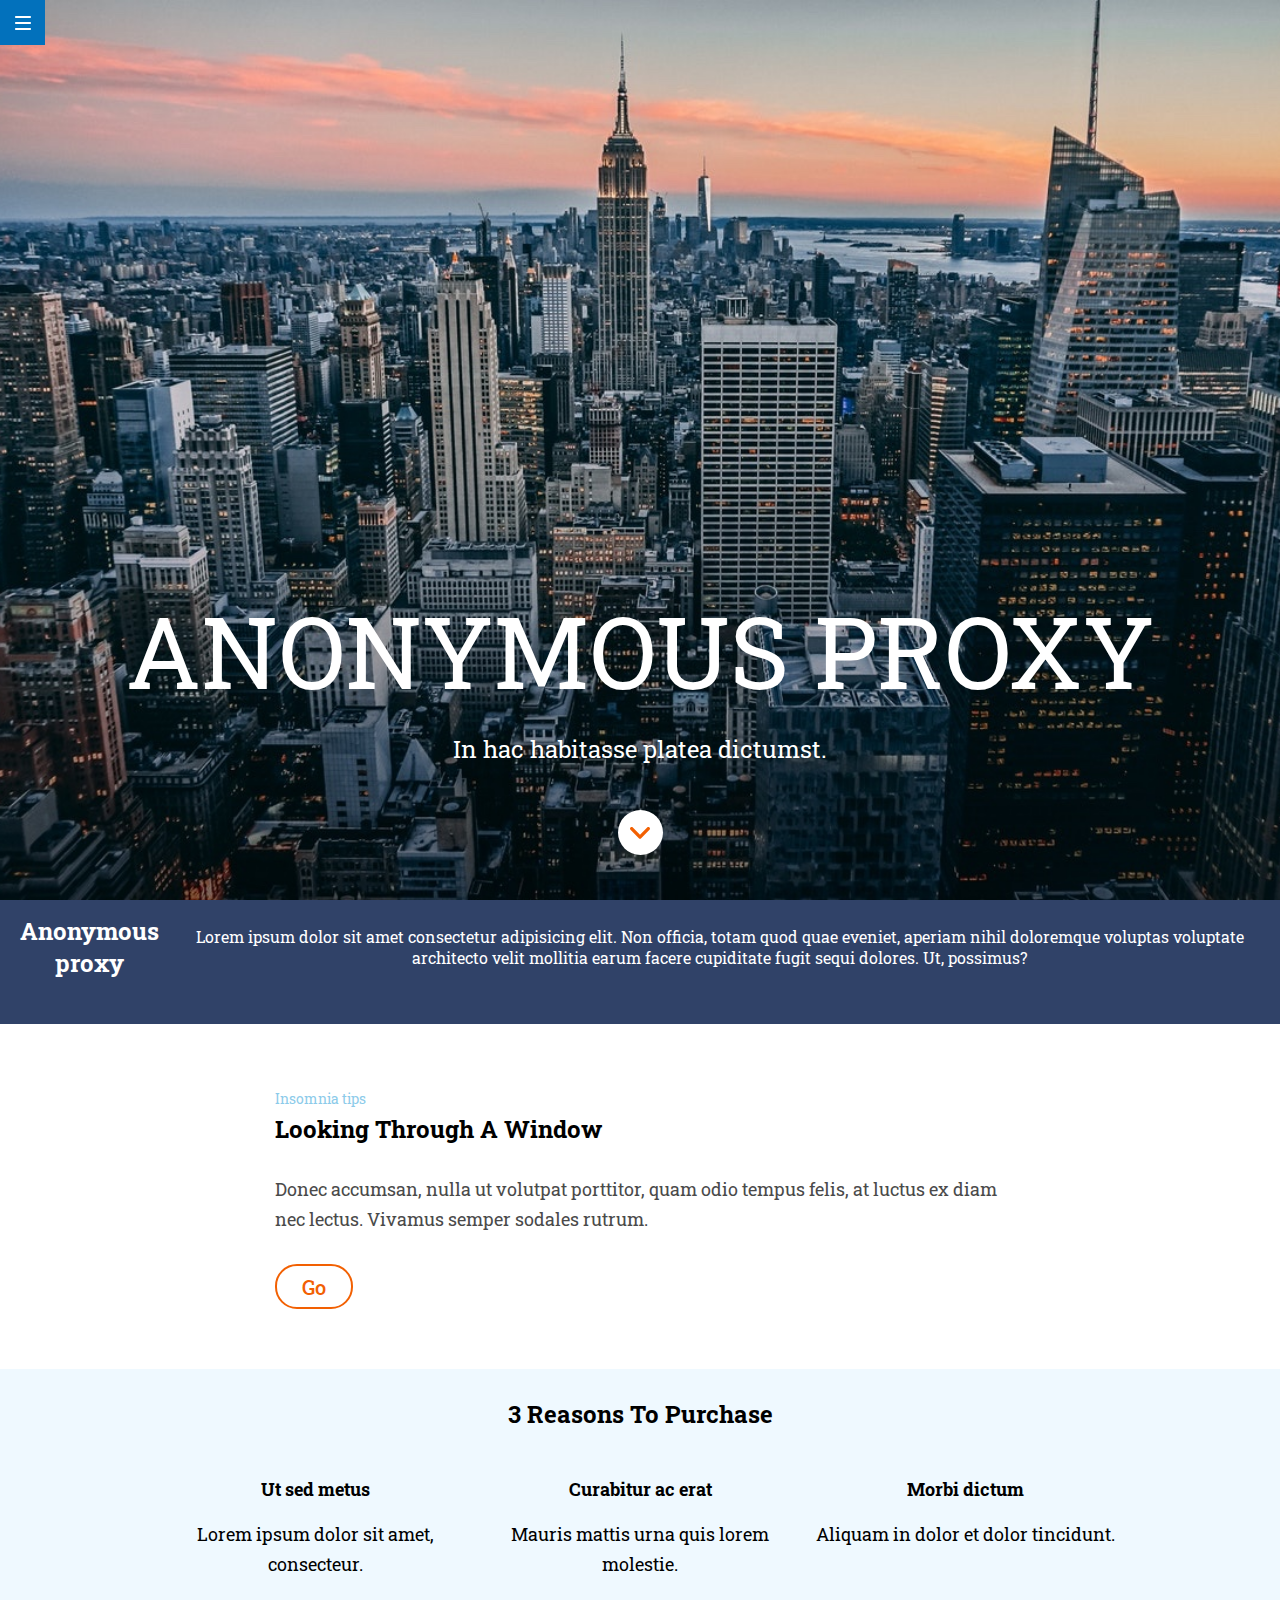
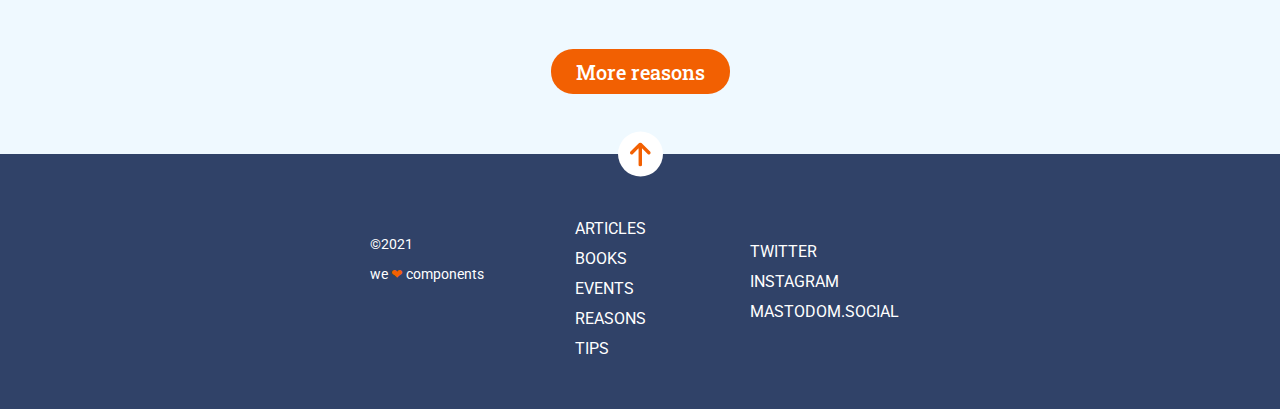
<file: docs/index.html>
<!DOCTYPE html>
<html lang="es">

<head>
  <meta charset="UTF-8" />
  <meta name="viewport" content="width=device-width, initial-scale=1" />
  <title>Evaluación final</title>
  <link rel="preconnect" href="https://fonts.googleapis.com">
  <link rel="preconnect" href="https://fonts.gstatic.com" crossorigin>
  <link href="https://fonts.googleapis.com/css2?family=Roboto+Slab:wght@400;500;700&display=swap" rel="stylesheet">
  <link rel="preconnect" href="https://fonts.googleapis.com">
<link rel="preconnect" href="https://fonts.gstatic.com" crossorigin>
<link href="https://fonts.googleapis.com/css2?family=Roboto&family=Roboto+Slab:wght@400;700&display=swap" rel="stylesheet">
  <link rel="stylesheet" href="./assets/css/main.css" />
</head>

<body>

  <!-- HEADER -->

  <header class="main-header">

      <div class="header">
          <h1 class="header__title" id="topPage">Anonymous proxy</h1>
          <p class="header__text">
              In hac habitasse platea dictumst.
          </p>
          <a href=#asidetitle class="header__icon-scroll"><svg width="20px" height="12px" viewBox="0 0 20 12" version="1.1" xmlns="http://www.w3.org/2000/svg" xmlns:xlink="http://www.w3.org/1999/xlink">
              <title>ico-scroll-down</title>
              <g id="Down" stroke="none" stroke-width="1" fill="none" fill-rule="evenodd" transform="translate(-13.000000, -18.000000)">
                  <path d="M23,29.6666667 C22.5,29.6666667 22.1666667,29.5 21.8333333,29.1666667 L13.5,20.8333333 C12.8333333,20.1666667 12.8333333,19.1666667 13.5,18.5 C14.1666667,17.8333333 15.1666667,17.8333333 15.8333333,18.5 L23,25.6666667 L30.1666667,18.5 C30.8333333,17.8333333 31.8333333,17.8333333 32.5,18.5 C33.1666667,19.1666667 33.1666667,20.1666667 32.5,20.8333333 L24.1666667,29.1666667 C23.8333333,29.5 23.5,29.6666667 23,29.6666667 Z" id="ico-scroll-down" fill="#F26002" fill-rule="nonzero"></path>
              </g>
          </svg></a>
      </div>

      <a href="https://adalab.es/"  target="_blank" class="header__icon-menu">
      <svg width="16px" height="14px" viewBox="0 0 16 14" version="1.1"
          xmlns="http://www.w3.org/2000/svg" xmlns:xlink="http://www.w3.org/1999/xlink">
          <title>ico-menu</title>
          <g id="Menú" stroke="none" stroke-width="1" fill="none" fill-rule="evenodd"
              transform="translate(-14.000000, -15.000000)">
              <g id="menu" fill="#FFFFFF" fill-rule="nonzero">
                  <path
                      d="M29,21 C29.6,21 30,21.4 30,22 C30,22.6 29.6,23 29,23 L15,23 C14.4,23 14,22.6 14,22 C14,21.4 14.4,21 15,21 L29,21 Z M15,17 C14.4,17 14,16.6 14,16 C14,15.4 14.4,15 15,15 L29,15 C29.6,15 30,15.4 30,16 C30,16.6 29.6,17 29,17 L15,17 Z M29,27 C29.6,27 30,27.4 30,28 C30,28.6 29.6,29 29,29 L15,29 C14.4,29 14,28.6 14,28 C14,27.4 14.4,27 15,27 L29,27 Z"
                      id="ico-menu"></path>
              </g>
          </g>
      </svg>
  </a>

  </header>

  <!-- MAIN -->

  <section class="container_newSec">
      <h2 class="newSec__title">Anonymous proxy</h2>
      <p class="newSec__text">Lorem ipsum dolor sit amet consectetur adipisicing elit. Non officia, totam quod quae eveniet, aperiam nihil doloremque voluptas voluptate architecto velit mollitia earum facere cupiditate fugit sequi dolores. Ut, possimus?</p>
  </section>

  
  <main class="main">
      <article class="article">
          <h4 class="article__category">Insomnia tips</h4>
          <h2 class="article__title">Looking through a window</h2>
          <p class="article__text">Donec accumsan, nulla ut volutpat porttitor, quam odio tempus felis, at luctus ex diam nec lectus. Vivamus semper sodales rutrum.</p>
         <nav><button class="article__button">Go</button></nav> 
      </article>
  </main>


  <div class="container__reasons">
    <h2 class="container__reasons-title" id="asidetitle">3 Reasons to purchase</h2>

    <div class="container__grid">
    <div class="container__grid-three">
        <h3 class="item__title">Ut sed metus</h3>
        <p class="item__text">Lorem ipsum dolor sit amet, consecteur.</p>
    </div>
    <div class="container__grid-two">
        <h3 class="item__title">Curabitur ac erat</h3>
        <p class="item__text">Mauris mattis urna quis lorem molestie.</p>
    </div>
    <div class="container__grid-one">
        <h3 class="item__title">Morbi dictum</h3>
        <p class="item__text">Aliquam in dolor et dolor tincidunt.</p>
    </div>
  </div>
    <button class="reasons__button">More reasons</button>
</div>

  <!-- FOOTER -->
<footer class="footer">
    <a href=#topPage class="footer__icon-arrow"><svg width="21px" height="24px" viewBox="0 0 21 24" version="1.1" xmlns="http://www.w3.org/2000/svg" xmlns:xlink="http://www.w3.org/1999/xlink">
    <title>ico-arrow</title>
    <g id="up-btn" stroke="none" stroke-width="1" fill="none" fill-rule="evenodd" transform="translate(-12.000000, -11.000000)">
        <g fill="#F26002" fill-rule="nonzero" id="ico-arrow">
            <path d="M12.5142857,22.4857143 C13.2,23.1714286 14.2285714,23.1714286 14.9142857,22.4857143 L20.5714286,16.8285714 L20.5714286,33.2857143 C20.5714286,34.3142857 21.2571429,35 22.2857143,35 C23.3142857,35 24,34.3142857 24,33.2857143 L24,16.8285714 L29.6571429,22.4857143 C30.3428571,23.1714286 31.3714286,23.1714286 32.0571429,22.4857143 C32.7428571,21.8 32.7428571,20.7714286 32.0571429,20.0857143 L23.4857143,11.5142857 C23.1428571,11.1714286 22.8,11 22.2857143,11 C21.7714286,11 21.4285714,11.1714286 21.0857143,11.5142857 L12.5142857,20.0857143 C11.8285714,20.7714286 11.8285714,21.8 12.5142857,22.4857143 Z"></path>
        </g>
    </g>
</svg>
</a>

<nav class="footer__nav-category">
<ul class="footer__list-category">
    <li><a href="https://adalab.es/" target="_blank" >articles</a></li>
    <li><a href="https://adalab.es/" target="_blank" >books</a></li>
    <li><a href="https://adalab.es/" target="_blank" >events</a></li>
    <li><a href="https://adalab.es/" target="_blank" >reasons</a></li>
    <li><a href="https://adalab.es/" target="_blank" >tips</a></li>
</ul>
</nav>

<nav class="footer__nav-rrss">
<ul class="footer__list-rrss">
    <li><a href="https://adalab.es/" target="_blank" >Twitter</a></li>
    <li><a href="https://adalab.es/" target="_blank" >Instagram</a></li>
    <li><a href="https://adalab.es/" target="_blank" >Mastodom.social</a></li>
</ul>
</nav>

<div class="footer__div">
<p class="footer__item-copyright">&copy;2021</p>
<p class="footer__item-text">we <span class=footer__icon-heart>❤︎</span>components</p>
</div>

</footer>

</body>

</html>
</file>
<file: docs/assets/css/main.css>
*{margin:0;padding:0;list-style:none;text-decoration:none;border:none;outline:none;box-sizing:border-box;color:inherit;font:inherit}.main-header{height:100vh;background:no-repeat center url(../images/cover.jpg);background-size:cover}.header{height:100%;display:flex;flex-direction:column;justify-content:flex-end;align-items:center;font-family:"Roboto Slab",serif;padding-bottom:45px}.header__title{font-size:42px;line-height:55px;color:white;text-align:center;text-transform:uppercase;margin-bottom:10px}@media (min-width: 768px){.header__title{font-size:80px;line-height:105px}}@media (min-width: 1200px){.header__title{font-size:100px}}.header__text{font-size:16px;font-weight:400;color:white;text-align:center}@media (min-width: 768px){.header__text{font-size:24px;margin-top:20px}}.header__icon-scroll{width:45px;height:45px;display:flex;justify-content:center;align-items:center;background-color:white;border-radius:50%;margin-top:45px}.header__icon-menu{width:45px;height:45px;display:flex;justify-content:center;align-items:center;background-color:#0271bc;position:fixed;top:0;left:0}.main{padding:30px 15px 45px}@media (min-width: 768px){.main{padding:30px 40px 60px}}@media (min-width: 768px) and (min-width: 1200px){.main{padding:60px 275px 60px}}.article{display:flex;flex-direction:column;font-family:"Roboto Slab",serif}.article__category{font-size:14px;color:#8ccbea;font-weight:400;line-height:30px}.article__title{font-size:24px;line-height:30px;text-transform:capitalize;font-weight:700}@media (min-width: 768px){.article__title{margin-bottom:15px}}.article__text{font-size:18px;font-weight:400;line-height:30px;color:#4a4a4a;margin-top:15px;margin-bottom:30px}.article__button{height:45px;width:-webkit-fit-content;width:-moz-fit-content;width:fit-content;font-weight:500;font-size:20px;border-radius:22px;padding:0px 25px;color:#f26002;border:#f26002 2px solid;background-color:white;transition:background-color ease 1s, color ease 1s, border ease 1s}.article__button:hover{background-color:#304268;color:white;border:#304268}.container__grid{display:grid;grid-template-columns:1fr 180px 1fr;grid-template-rows:1fr 1fr 1fr;grid-row-gap:45px}.container__grid-three{grid-column:2/3;grid-row:1}.container__grid-two{grid-column:2/3;grid-row:2}.container__grid-one{grid-column:2/3;grid-row:3}@media (min-width: 768px){.container__grid{grid-template-columns:1fr 1fr 1fr;grid-template-rows:115px}.container__grid-three{grid-column:1;grid-row:1}.container__grid-two{grid-column:2;grid-row:1}.container__grid-one{grid-column:3;grid-row:1}}@media (min-width: 1200px){.container__grid{grid-template-columns:300px 300px 300px;grid-template-rows:115px;gap:25px;justify-content:center}}.container__reasons{background-color:#eff9ff;font-family:"Roboto Slab",serif;text-align:center}.container__reasons-title{font-size:24px;line-height:30px;text-transform:capitalize;font-weight:700;padding:30px 15px 45px}.item__title{font-size:18px;font-weight:400;line-height:30px;font-weight:700}@media (min-width: 768px){.item__title{padding-bottom:15px}}.item__text{font-size:18px;font-weight:400;line-height:30px}.reasons__button{height:45px;width:-webkit-fit-content;width:-moz-fit-content;width:fit-content;font-weight:500;font-size:20px;border-radius:22px;padding:0px 25px;color:white;background-color:#f26002;margin:45px 60px;transition:background-color ease 1s, color ease 1s}.reasons__button:hover{background-color:white;color:#304268}@media (min-width: 768px){.reasons__button{margin:60px}}.container_newSec{width:100%;background-color:#f26002;color:white;font-family:"Roboto Slab",serif;display:flex;flex-direction:column;text-align:center;padding:15px 30px 45px}@media (min-width: 768px){.container_newSec{flex-direction:row;justify-content:space-between;align-items:center;background-color:#304268;padding:15px 20px 45px}}.newSec__title{font-size:24px;font-weight:700;padding-bottom:20px}@media (min-width: 768px){.newSec__title{padding-bottom:0px;padding-right:20px}}.footer{background-color:#304268;display:flex;flex-direction:column;justify-content:center;align-items:center;position:relative;color:white;font-size:16px;font-family:"Roboto", sans-serif;line-height:30px;text-align:center;text-transform:uppercase}.footer__list-category{padding:60px 15px 45px}@media (min-width: 768px){.footer{flex-direction:row;justify-content:space-around}}@media (min-width: 1200px){.footer{justify-content:center;gap:30px}}.footer__icon-arrow{width:45px;height:45px;display:flex;justify-content:center;align-items:center;background-color:white;border-radius:50%;position:absolute;top:0;transform:translate(0, -50%);-webkit-animation-name:rotate;animation-name:rotate;-webkit-animation-duration:2s;animation-duration:2s;-webkit-animation-iteration-count:5;animation-iteration-count:5}@-webkit-keyframes rotate{0%{transform:rotate(40deg) translate(0, -50%)}10%{transform:rotate(70deg) translate(0, -50%)}20%{transform:rotate(100deg) translate(0, -50%)}30%{transform:rotate(130deg) translate(0, -50%)}40%{transform:rotate(170deg) translate(0, -50%)}50%{transform:rotate(200deg) translate(0, -50%)}60%{transform:rotate(240deg) translate(0, -50%)}70%{transform:rotate(270deg) translate(0, -50%)}80%{transform:rotate(300deg) translate(0, -50%)}90%{transform:rotate(340deg) translate(0, -50%)}100%{transform:rotate(360deg) translate(0, -50%)}}@keyframes rotate{0%{transform:rotate(40deg) translate(0, -50%)}10%{transform:rotate(70deg) translate(0, -50%)}20%{transform:rotate(100deg) translate(0, -50%)}30%{transform:rotate(130deg) translate(0, -50%)}40%{transform:rotate(170deg) translate(0, -50%)}50%{transform:rotate(200deg) translate(0, -50%)}60%{transform:rotate(240deg) translate(0, -50%)}70%{transform:rotate(270deg) translate(0, -50%)}80%{transform:rotate(300deg) translate(0, -50%)}90%{transform:rotate(340deg) translate(0, -50%)}100%{transform:rotate(360deg) translate(0, -50%)}}.footer__div{text-transform:lowercase;font-size:14px;line-height:30px;font-family:"Roboto", sans-serif;margin-top:30px;margin-bottom:45px}@media (min-width: 768px){.footer__div{text-align:left;margin-top:0px;width:160px}}.footer__icon-heart{color:#f26002;padding-right:3px}@media (min-width: 768px){.footer__nav-rrss{width:160px;order:3;text-align:left}.footer__nav-category{width:160px;order:2;text-align:left}}
</file>
